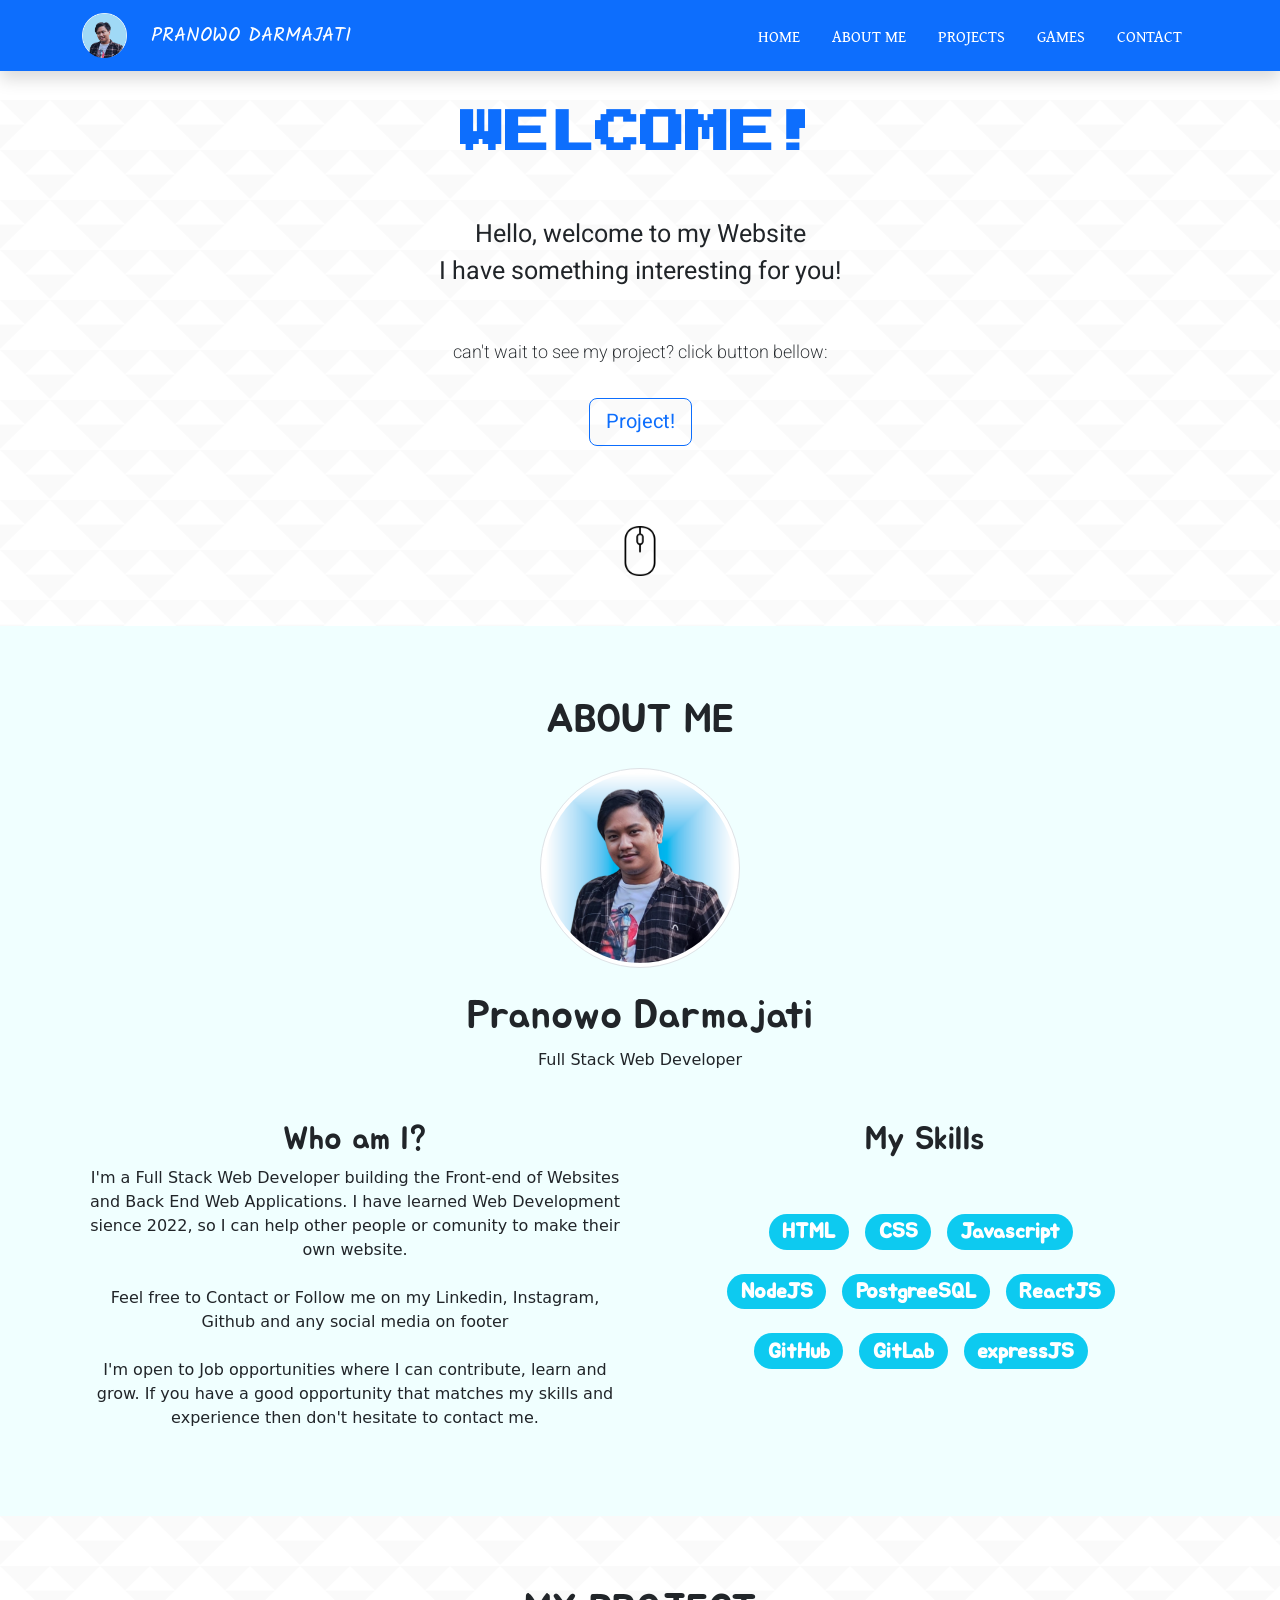
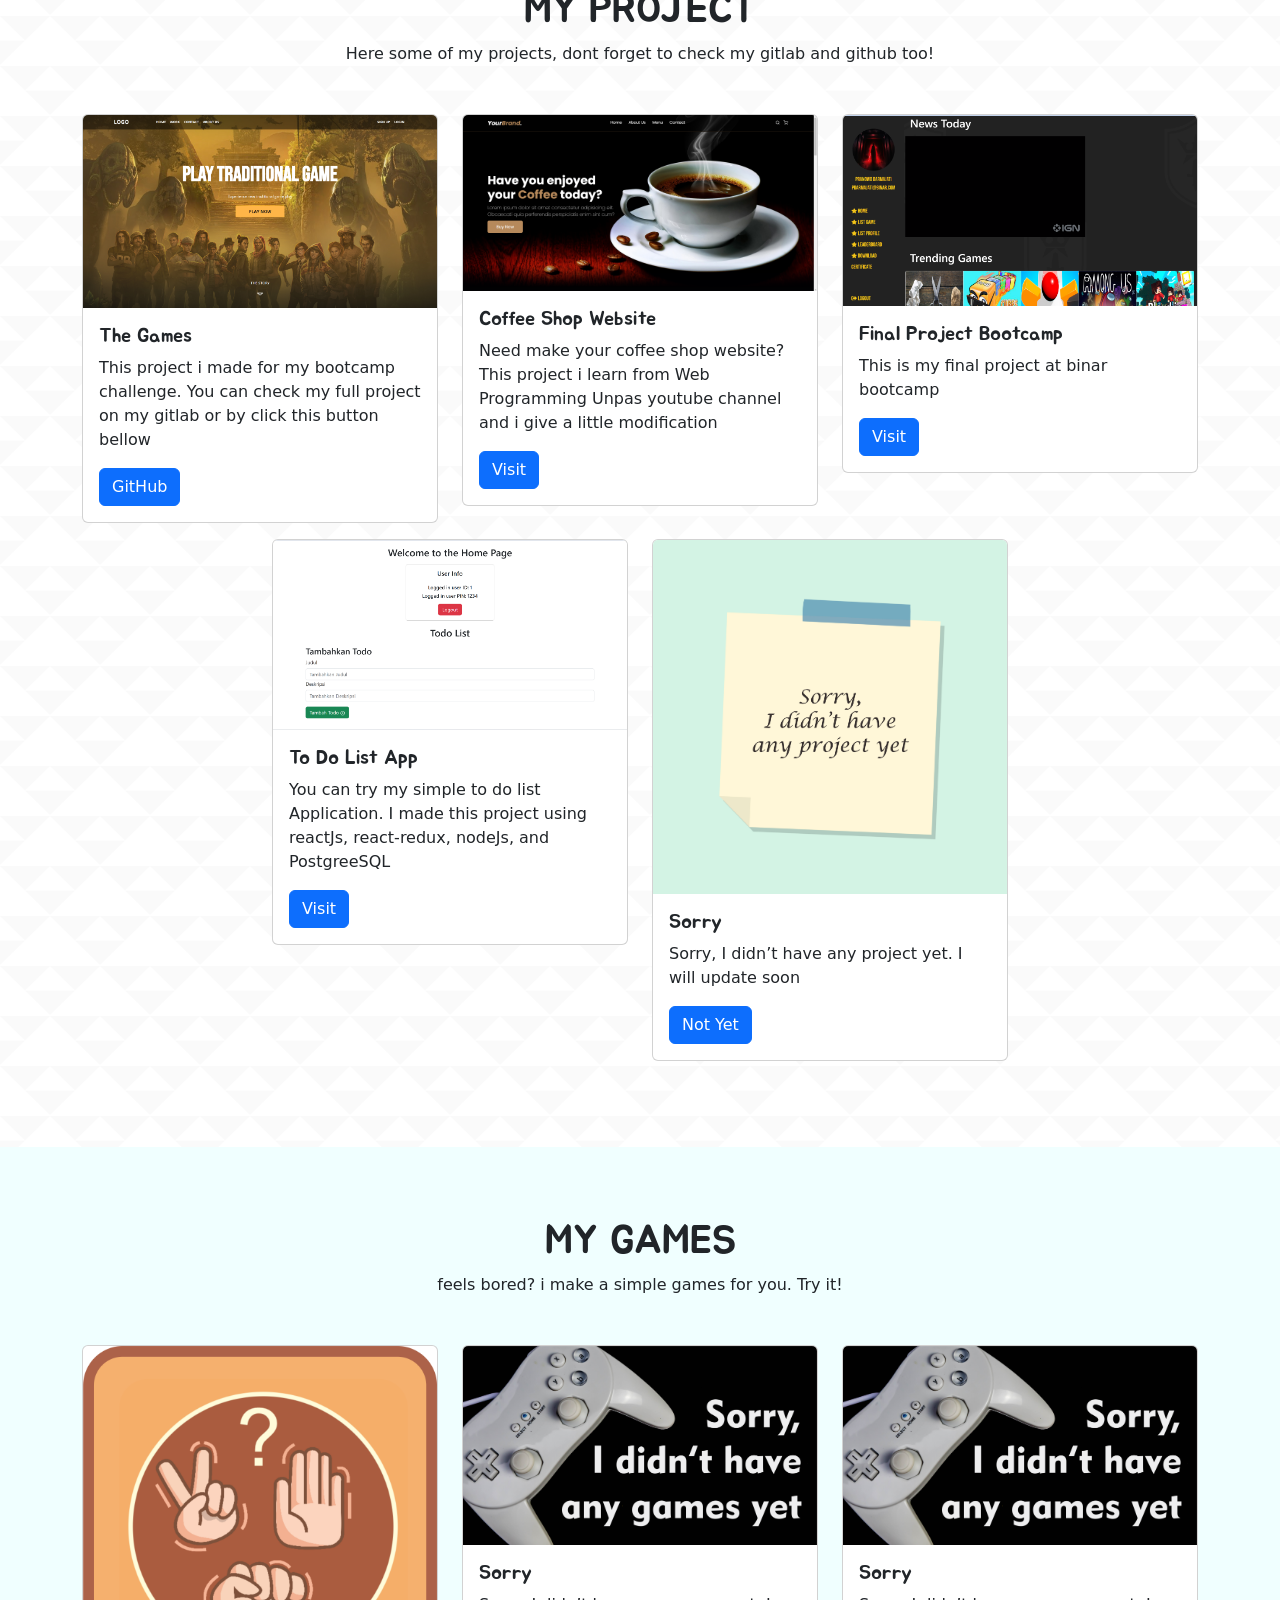
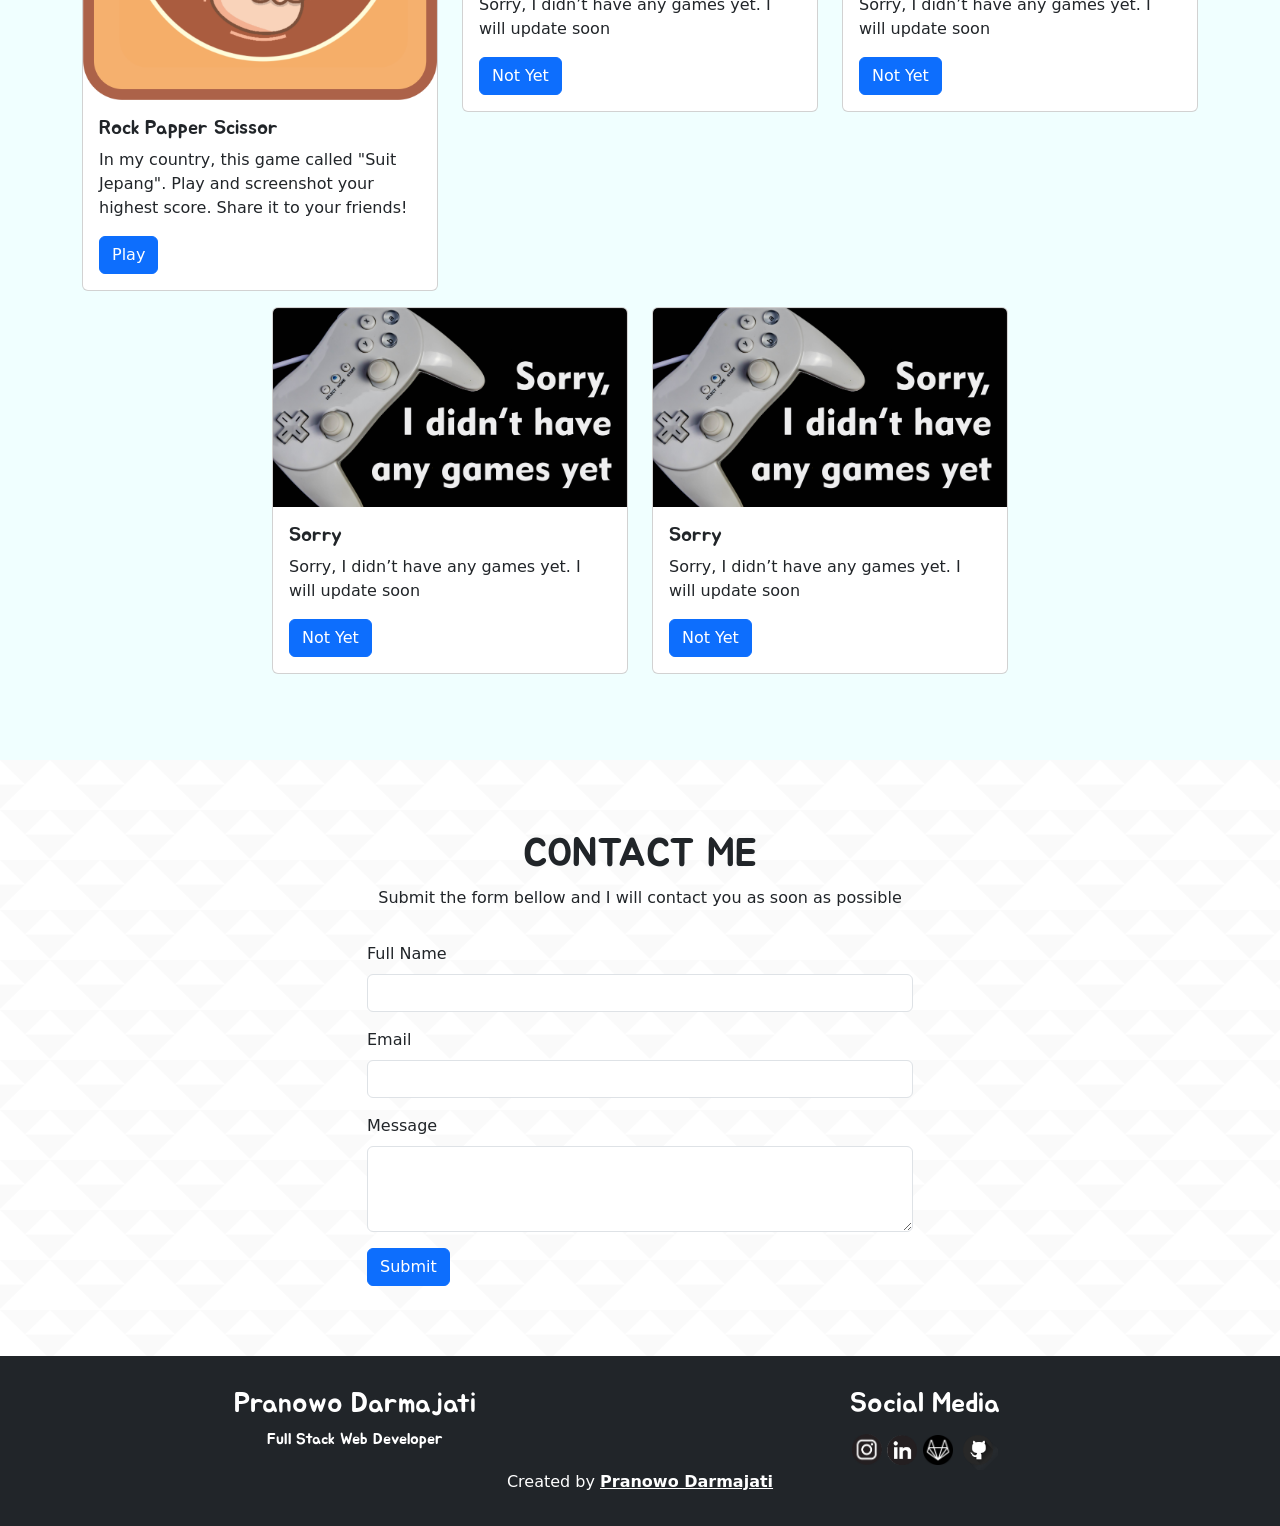
<file: index.html>
<!DOCTYPE html>
<html lang="en">
  <head>
    <meta charset="UTF-8" />
    <meta http-equiv="X-UA-Compatible" content="IE=edge" />
    <meta name="viewport" content="width=device-width, initial-scale=1.0" />
    <title>Pranowo Darmajati</title>
    <link href="https://cdn.jsdelivr.net/npm/bootstrap@5.3.0-alpha1/dist/css/bootstrap.min.css" rel="stylesheet" integrity="sha384-GLhlTQ8iRABdZLl6O3oVMWSktQOp6b7In1Zl3/Jr59b6EGGoI1aFkw7cmDA6j6gD" crossorigin="anonymous" />
    <link rel="stylesheet" href="css/style.css" />
  </head>
  <body>
    <!-- navbar -->
    <div id="home">
      <nav class="navbar bg-primary shadow fixed-top" data-bs-theme="dark">
        <div class="container">
          <div class="navbar-brand mb-0 h1"><img class="photo-id me-3" src="img/foto profil web.png" /> PRANOWO DARMAJATI</div>
          <ul class="nav justify-content-end">
            <li class="nav-item">
              <a class="nav-link active" aria-current="page" href="#">HOME</a>
            </li>
            <li class="nav-item">
              <a class="nav-link" href="#about-me">ABOUT ME</a>
            </li>
            <li class="nav-item">
              <a class="nav-link" href="#project">PROJECTS</a>
            </li>
            <li class="nav-item">
              <a class="nav-link" href="#games">GAMES</a>
            </li>
            <li class="nav-item">
              <a class="nav-link" href="#contact">CONTACT</a>
            </li>
          </ul>
        </div>
      </nav>
      <!-- navbar end -->

      <!-- home content -->
      <div class="container text-center home-content">
        <div id="welcome" class="text-primary">WELCOME!</div>
        <div class="mt-5 mb-5">
          Hello, welcome to my Website <br />
          I have something interesting for you!
        </div>

        <div class="mt-5 mb-3 see-more">can't wait to see my project? click button bellow:</div>
        <a href="#project">
          <button type="button" class="btn btn-outline-primary btn-lg mt-3">Project!</button>
        </a>
      </div>
      <div id="mouse">
        <img class="mouse-img" src="img/mouse.png" alt="mouse" />
      </div>
    </div>
    <!-- end home content -->

    <!-- about content -->
    <div id="about-me" class="text-center">
      <h1 class="mb-4">ABOUT ME</h1>
      <img class="rounded-circle img-thumbnail mb-4" src="img/foto-profil-web2.png" width="200px" alt="foto profil" />
      <h1>Pranowo Darmajati</h1>
      <p>Full Stack Web Developer</p>
      <div class="container mt-5">
        <div class="row">
          <div class="col-md">
            <h2>Who am I?</h2>
            <p class="text-left mt-2">
              I'm a Full Stack Web Developer building the Front-end of Websites and Back End Web Applications. I have learned Web Development sience 2022, so I can help other people or comunity to make their own website. <br /><br />

              Feel free to Contact or Follow me on my Linkedin, Instagram, Github and any social media on footer<br /><br />

              I'm open to Job opportunities where I can contribute, learn and grow. If you have a good opportunity that matches my skills and experience then don't hesitate to contact me.
            </p>
          </div>
          <div class="col-md">
            <h2>My Skills</h2>
            <h3>
              <span class="badge rounded-pill text-bg-info text-white mt-5 me-2 mb-2">HTML</span>
              <span class="badge rounded-pill text-bg-info text-white mt-5 me-2 mb-2">CSS</span>
              <span class="badge rounded-pill text-bg-info text-white mt-5 me-2 mb-2">Javascript</span>
            </h3>
            <h3>
              <span class="badge rounded-pill text-bg-info text-white mt-2 me-2 mb-2">NodeJS</span>
              <span class="badge rounded-pill text-bg-info text-white mt-2 me-2 mb-2">PostgreeSQL</span>
              <span class="badge rounded-pill text-bg-info text-white mt-2 me-2 mb-2">ReactJS</span>
            </h3>
            <h3>
              <span class="badge rounded-pill text-bg-info text-white mt-2 me-2 mb-2">GitHub</span>
              <span class="badge rounded-pill text-bg-info text-white mt-2 me-2 mb-2">GitLab</span>
              <span class="badge rounded-pill text-bg-info text-white mt-2 me-2 mb-2">expressJS</span>
            </h3>
          </div>
        </div>
      </div>
    </div>
    <!-- end about content -->

    <!-- project content -->
    <div id="project">
      <div class="container">
        <div class="text-center mb-5">
          <h1>MY PROJECT</h1>
          <p>Here some of my projects, dont forget to check my gitlab and github too!</p>
        </div>
        <div class="row justify-content-center">
          <div class="col-md-4 mb-3">
            <div class="card">
              <img class="card-img-top" src="img/projects/the games.png" alt="Card image cap" />
              <div class="card-body">
                <h5 class="card-title">The Games</h5>
                <p class="card-text">This project i made for my bootcamp challenge. You can check my full project on my gitlab or by click this button bellow</p>
                <a href="https://github.com/darmajati/challenge-chapter-7-binar-academy" target="_blank" class="btn btn-primary">GitHub</a>
              </div>
            </div>
          </div>
          <div class="col-md-4 mb-3">
            <div class="card">
              <img class="card-img-top" src="img/projects/coffee-shop.png" alt="The Games" />
              <div class="card-body">
                <h5 class="card-title">Coffee Shop Website</h5>
                <p class="card-text">Need make your coffee shop website? This project i learn from Web Programming Unpas youtube channel and i give a little modification</p>
                <a href="https://coffee-shop-seven-iota.vercel.app/" class="btn btn-primary">Visit</a>
              </div>
            </div>
          </div>
          <div class="col-md-4 mb-3">
            <div class="card">
              <img class="card-img-top" src="img/projects/final-project.png" alt="The Games" />
              <div class="card-body">
                <h5 class="card-title">Final Project Bootcamp</h5>
                <p class="card-text">This is my final project at binar bootcamp</p>
                <a href="https://chapter-11-binar-academy.vercel.app/" class="btn btn-primary">Visit</a>
              </div>
            </div>
          </div>
          <div class="col-md-4 mb-3">
            <div class="card">
              <img class="card-img-top" src="img/projects/todo-list.png" alt="Card image cap" />
              <div class="card-body">
                <h5 class="card-title">To Do List App</h5>
                <p class="card-text">You can try my simple to do list Application. I made this project using reactJs, react-redux, nodeJs, and PostgreeSQL</p>
                <a href="https://todo-frontend-two-sage.vercel.app/" class="btn btn-primary">Visit</a>
              </div>
            </div>
          </div>
          <div class="col-md-4 mb-3">
            <div class="card">
              <img class="card-img-top" src="img/projects/no project.png" alt="Card image cap" />
              <div class="card-body">
                <h5 class="card-title">Sorry</h5>
                <p class="card-text">Sorry, I didn’t have any project yet. I will update soon</p>
                <a href="#" class="btn btn-primary">Not Yet</a>
              </div>
            </div>
          </div>
        </div>
      </div>
    </div>
    <!-- end project content -->

    <!-- games content -->
    <div id="games">
      <div class="container">
        <div class="text-center mb-5">
          <h1>MY GAMES</h1>
          <p>feels bored? i make a simple games for you. Try it!</p>
        </div>
        <div class="row justify-content-center">
          <div class="col-md-4 mb-3">
            <div class="card">
              <img class="card-img-top" src="img/games/rock paper scissor.png" alt="rock paper scissor" />
              <div class="card-body">
                <h5 class="card-title">Rock Papper Scissor</h5>
                <p class="card-text">In my country, this game called "Suit Jepang". Play and screenshot your highest score. Share it to your friends!</p>
                <a href="https://darmajati.github.io/rockpaperscissors/" class="btn btn-primary">Play</a>
              </div>
            </div>
          </div>
          <div class="col-md-4 mb-3">
            <div class="card">
              <img class="card-img-top" src="img/games/no games.png" alt="no games" />
              <div class="card-body">
                <h5 class="card-title">Sorry</h5>
                <p class="card-text">Sorry, I didn’t have any games yet. I will update soon</p>
                <a href="#" class="btn btn-primary">Not Yet</a>
              </div>
            </div>
          </div>
          <div class="col-md-4 mb-3">
            <div class="card">
              <img class="card-img-top" src="img/games/no games.png" alt="no games" />
              <div class="card-body">
                <h5 class="card-title">Sorry</h5>
                <p class="card-text">Sorry, I didn’t have any games yet. I will update soon</p>
                <a href="#" class="btn btn-primary">Not Yet</a>
              </div>
            </div>
          </div>
          <div class="col-md-4 mb-3">
            <div class="card">
              <img class="card-img-top" src="img/games/no games.png" alt="no games" />
              <div class="card-body">
                <h5 class="card-title">Sorry</h5>
                <p class="card-text">Sorry, I didn’t have any games yet. I will update soon</p>
                <a href="#" class="btn btn-primary">Not Yet</a>
              </div>
            </div>
          </div>
          <div class="col-md-4 mb-3">
            <div class="card">
              <img class="card-img-top" src="img/games/no games.png" alt="no games" />
              <div class="card-body">
                <h5 class="card-title">Sorry</h5>
                <p class="card-text">Sorry, I didn’t have any games yet. I will update soon</p>
                <a href="#" class="btn btn-primary">Not Yet</a>
              </div>
            </div>
          </div>
        </div>
      </div>
    </div>
    <!-- end games content -->

    <!-- contact content -->
    <div id="contact">
      <div class="container">
        <div class="row text-center mb-3">
          <div class="col">
            <h1>CONTACT ME</h1>
            <p>Submit the form bellow and I will contact you as soon as possible</p>
          </div>
        </div>
        <div class="row justify-content-center">
          <div class="col-md-6">
            <div class="alert alert-info alert-dismissible fade show d-none my-alert" role="alert">
              <strong>Success!</strong> We have received your message
              <button type="button" class="btn-close" data-bs-dismiss="alert" aria-label="Close"></button>
            </div>
            <form name="contact-form">
              <div class="mb-3">
                <label for="name" class="form-label">Full Name</label>
                <input type="text" class="form-control" id="name" aria-describedby="name" name="name" />
              </div>
              <div class="mb-3">
                <label for="exampleInputEmail1" class="form-label">Email</label>
                <input type="email" class="form-control" id="email" aria-describedby="email" name="email"/>
              </div>
              <div class="mb-3">
                <label for="message" class="form-label">Message</label>
                <textarea class="form-control" id="message" rows="3" name="message"></textarea>
              </div>

              <button type="submit" class="btn btn-primary btn-submit">Submit</button>
              <button class="btn btn-primary btn-loading d-none" type="button" disabled>
                <span class="spinner-border spinner-border-sm" role="status" aria-hidden="true"></span>
                Loading...
              </button>
            </form>
          </div>
        </div>
      </div>
    </div>
    <!-- end of contact content -->

    <!-- footer -->
    <footer class="bg-dark text-white p-3 text-center">
      <div class="container mt-3">
        <div class="row">
          <div class="col-md">
            <h3>Pranowo Darmajati</h3>
            <h6>Full Stack Web Developer</h6>
          </div>
          <div class="col-md">
            <h3>Social Media</h3>
            <a href="https://www.instagram.com/darmajati35/" target="_blank"><img src="img/icon/instagram.png" width="30px" /></a>
            <a href="https://www.linkedin.com/in/pranowo-darmajati-915621151/" target="_blank"><img src="img/icon/linkedin.png" width="30px" /></a>
            <a href="https://gitlab.com/darmajati" target="_blank"><img src="img/icon/gitlab.png" width="30px" /></a>
            <a href="https://github.com/darmajati" target="_blank"><img src="img/icon/github.png" width="40px" /></a>
          </div>
        </div>
      </div>
      <div class="text-center">
        <p>Created by <a href="https://darmajati.github.io/" class="text-white fw-bold">Pranowo Darmajati</a></p>
      </div>
    </footer>

    <!-- end of footer -->
    <script src="https://cdn.jsdelivr.net/npm/bootstrap@5.3.0-alpha1/dist/js/bootstrap.bundle.min.js" integrity="sha384-w76AqPfDkMBDXo30jS1Sgez6pr3x5MlQ1ZAGC+nuZB+EYdgRZgiwxhTBTkF7CXvN" crossorigin="anonymous"></script>

    <script>
      const scriptURL = "https://script.google.com/macros/s/AKfycbzZ7FKr8buxsjjLLagX2E7Ybf_0TDq7zKAFMU8PhK6HoQMVOCJU8O7vmfY8ytd3g3ZmbA/exec";
      const form = document.forms["contact-form"];
      const btnSubmit = document.querySelector('.btn-submit');
      const btnLoading = document.querySelector('.btn-loading')
      const myAlert = document.querySelector('.my-alert')

      form.addEventListener("submit", (e) => {
        e.preventDefault();
        // show button loading
        btnLoading.classList.toggle('d-none')
        btnSubmit.classList.toggle('d-none')
        fetch(scriptURL, { method: "POST", body: new FormData(form) })
          .then((response) => {
            // show button submit
            btnLoading.classList.toggle('d-none');
            btnSubmit.classList.toggle('d-none');
            // show alert
            myAlert.classList.toggle('d-none');
            // reset alert
            form.reset();
            console.log("Success!", response);
          })
          .catch((error) => console.error("Error!", error.message));
      });
    </script>
  </body>
</html>
</file>
<file: css/style.css>
@import url('https://fonts.googleapis.com/css2?family=Gentium+Book+Plus&family=Heebo:wght@200;400&family=Jua&family=Kalam:wght@400;700&family=Press+Start+2P&display=swap');

.photo-id{
    height: 45px;
    width: 45px;
}

.nav-link{
    color: white !important;
    font-family: 'Gentium Book Plus';
}

.navbar-brand{
    font-family: 'kalam';
}

#home{
    background: url(../img/triangle-mosaic.webp);
    size: cover;

}

#home .home-content{
    margin-top: 100px;
    font-size: 25px;
    margin-bottom: 30px;
    font-family: 'Heebo';
}

#welcome{
    font-family: 'Press Start 2P';
    font-size: 45px;
    font-weight: 700;
}

#mouse{
    text-align: center;
    padding: 50px 0px;
}

.mouse-img{
    height: 50px;
    width: 50px;
}

.see-more{
    font-size: 18px;
    font-family: 'Heebo';
    font-weight: 200;
}

#about-me{
    background-color: azure;
    padding:70px 0px;
}

#project{
    background: url(../img/triangle-mosaic.webp);
    padding:70px 0px; 
}

#games{
    background-color: azure;
    padding:70px 0px; 
}

#contact{
    background: url(../img/triangle-mosaic.webp);
    padding:70px 0px; 
}

h1, h2, h3, h5, h6{
    font-family: 'jua';
}
</file>
